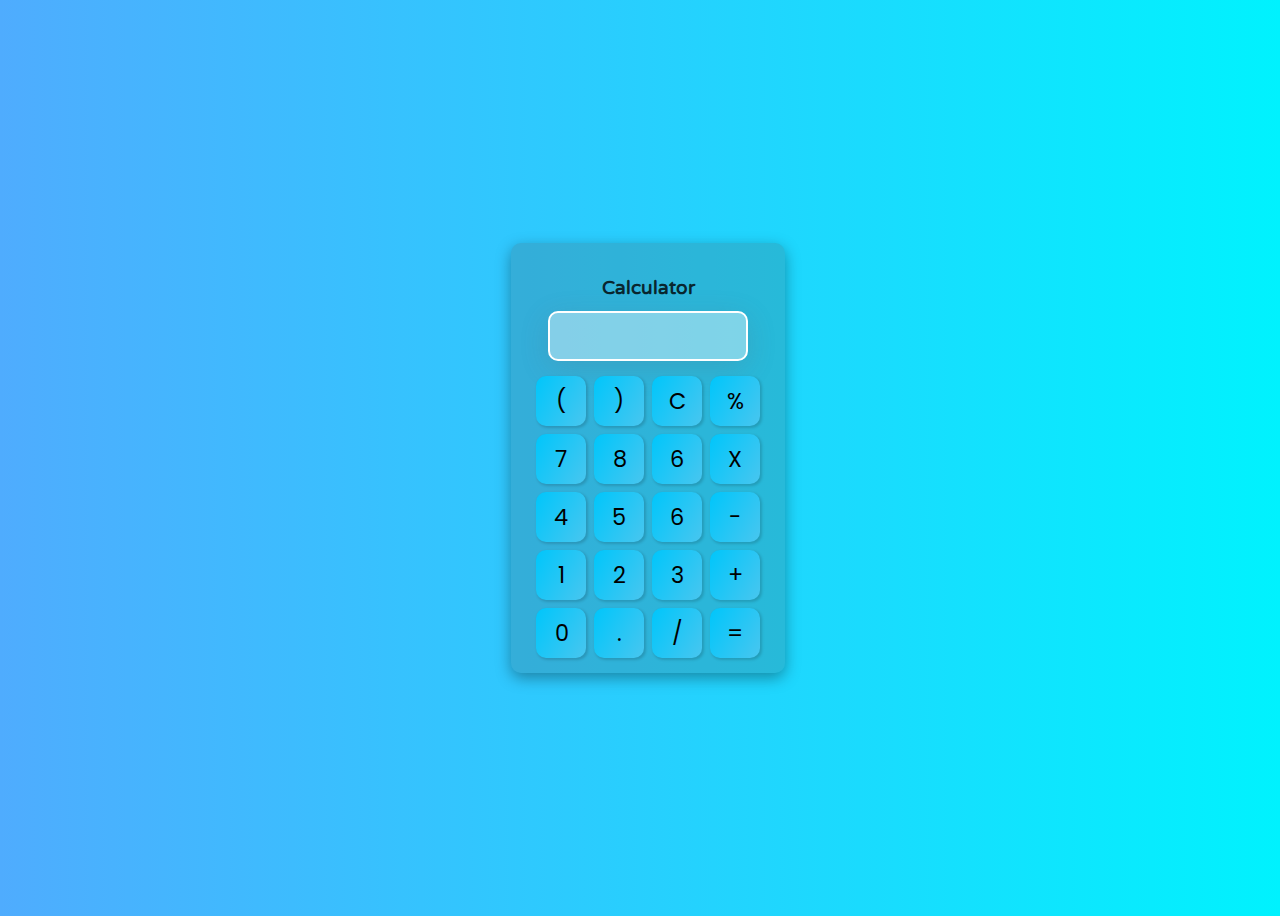
<file: index.html>
<!DOCTYPE html>
<html lang="en">

<head>
	<meta charset="UTF-8">
	<meta http-equiv="X-UA-Compatible" content="IE=edge">
	<meta name="viewport" content="width=device-width, initial-scale=1.0">
	<link rel="stylesheet" href="calculatordesign.css">
	<title>Calculator</title>
</head>

<body>
	<div class="container">
		<h1>Calculator</h1>
		<input type="text" name="screen" id="screen">
		<table>
			<tr>
				<td><button>(</button></td>
				<td><button>)</button></td>
				<td><button>C</button></td>
				<td><button>%</button></td>
			</tr>
			<tr>
				<td><button>7</button></td>
				<td><button>8</button></td>
				<td><button>6</button></td>
				<td><button>X</button></td>
			</tr>
			<tr>
				<td><button>4</button></td>
				<td><button>5</button></td>
				<td><button>6</button></td>
				<td><button>-</button></td>
			</tr>
			<tr>
				<td><button>1</button></td>
				<td><button>2</button></td>
				<td><button>3</button></td>
				<td><button>+</button></td>
			</tr>
			<tr>
				<td><button>0</button></td>
				<td><button>.</button></td>
				<td><button>/</button></td>
				<td><button>=</button></td>
			</tr>
		</table>
	</div>
</body>
<script src="calculatorfunc.js"></script>

</html>
</file>
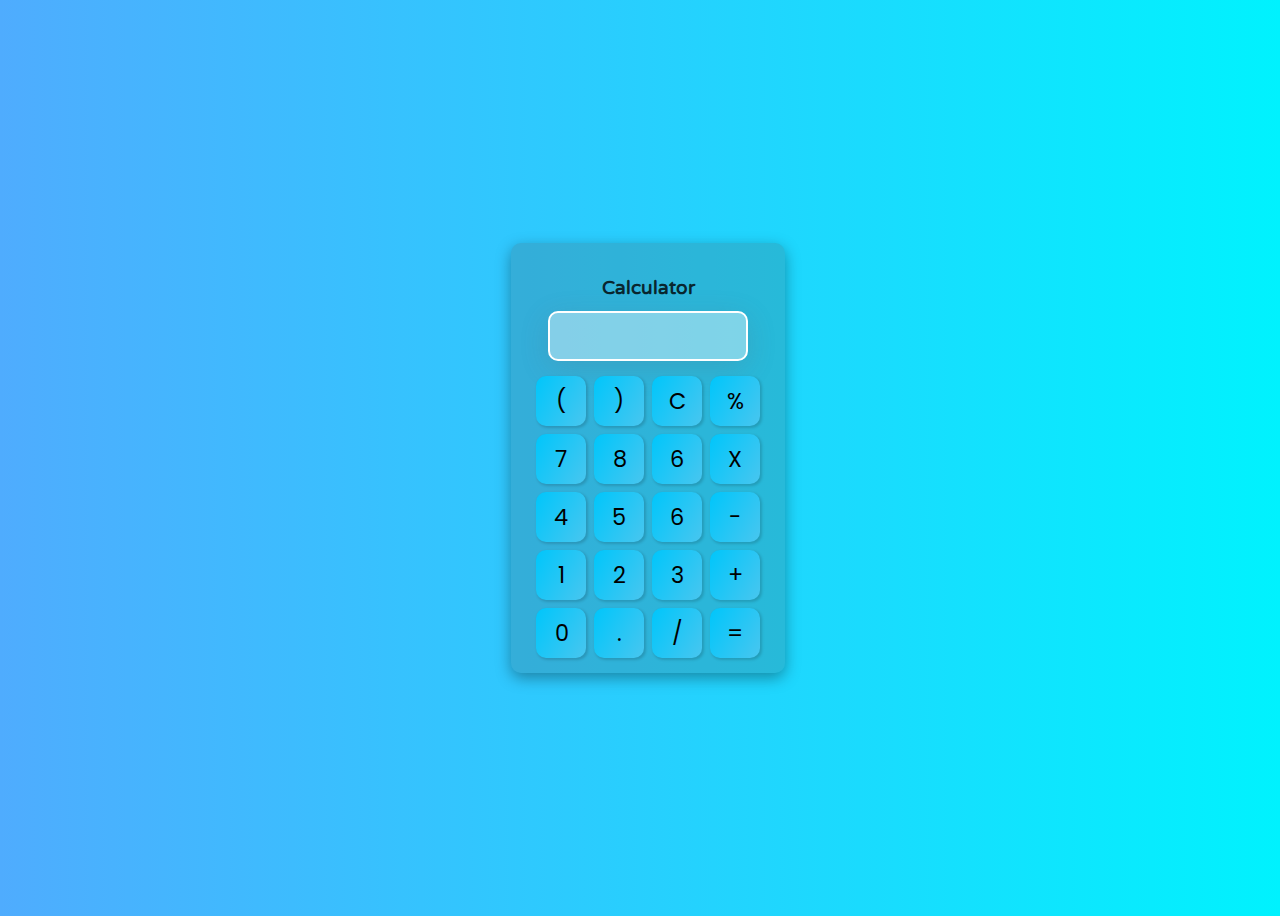
<file: calculatorstruc.html>
<!DOCTYPE html>
<html lang="en">
<head>
    <meta charset="UTF-8">
    <meta http-equiv="X-UA-Compatible" content="IE=edge">
    <meta name="viewport" content="width=device-width, initial-scale=1.0">
    <link rel="stylesheet" href="calculatordesign.css">
    <title>Document</title>
</head>
<body>
    <div class="container">
        <h1>Calculator</h1>
        <input type="text" name="screen" id="screen">
        <table>
            <tr>
                <td><button>(</button></td>
                <td><button>)</button></td>
                <td><button>C</button></td>
                <td><button>%</button></td>
            </tr>
            <tr>
                <td><button>7</button></td>
                <td><button>8</button></td>
                <td><button>6</button></td>
                <td><button>X</button></td>
            </tr>
            <tr>
                <td><button>4</button></td>
                <td><button>5</button></td>
                <td><button>6</button></td>
                <td><button>-</button></td>
            </tr>
            <tr>
                <td><button>1</button></td>
                <td><button>2</button></td>
                <td><button>3</button></td>
                <td><button>+</button></td>
            </tr>
            <tr>
                <td><button>0</button></td>
                <td><button>.</button></td>
                <td><button>/</button></td>
                <td><button>=</button></td>
            </tr>
        </table>
    </div>
</body>
</html>
</file>
<file: calculatordesign.css>
@import url("https://fonts.googleapis.com/css2?family=Varela+Round&display=swap");
@import url("https://fonts.googleapis.com/css2?family=Poppins&display=swap");
@import url("https://fonts.googleapis.com/css2?family=Source+Sans+Pro:ital,wght@1,400&display=swap");

* {
	box-sizing: border-box;
}
body {
	display: flex;
	flex-direction: row;
	justify-content: center;
	align-items: center;
	background-image: linear-gradient(to right, #4facfe 0%, #00f2fe 100%);
	height: 100vh;
	width: 100vw;
}

h1 {
	font-family: "Varela Round", sans-serif;
	font-size: 1.2em;
	color: rgba(0, 0, 0, 0.8);
	padding-top: 10px;
}

.container {
	text-align: center;
	/* border: 2px solid black; */
	border-radius: 10px;
	background-color: rgba(75, 70, 70, 0.2);
	/* 	backdrop-filter: blur(10px); */
	width: auto;
	height: auto;
	/* 	margin: auto;
	margin-top: 30px; */
	padding: 10px 20px;
	box-shadow: rgba(0, 0, 0, 0.35) 0px 5px 15px;
}

table {
	margin: auto;
	padding-top: 10px;
}

input {
	font-size: 1.4em;
	width: 200px;
	height: 50px;
	border-radius: 10px;
	background-color: rgba(255, 255, 255, 0.4);
	border: 2px solid white;
	box-shadow: rgba(100, 100, 111, 0.2) 0px 7px 29px 0px;
	font-family: "Source Sans Pro", sans-serif;
	text-align: right;
	margin: 0;
	padding: 10px;
}

button {
	font-size: 1.4em;
	width: 50px;
	height: 50px;
	border-radius: 10px;
	background-image: linear-gradient(120deg, #00c6fb 0%, #48c6ef 100%);
	border: 0 solid transparent;
	font-family: "Poppins", sans-serif;
	text-align: center;
	margin: 2px;
	/* 	font-weight: 400; */
	box-shadow: rgba(0, 0, 0, 0.15) 1.95px 1.95px 2.6px;
}
</file>
